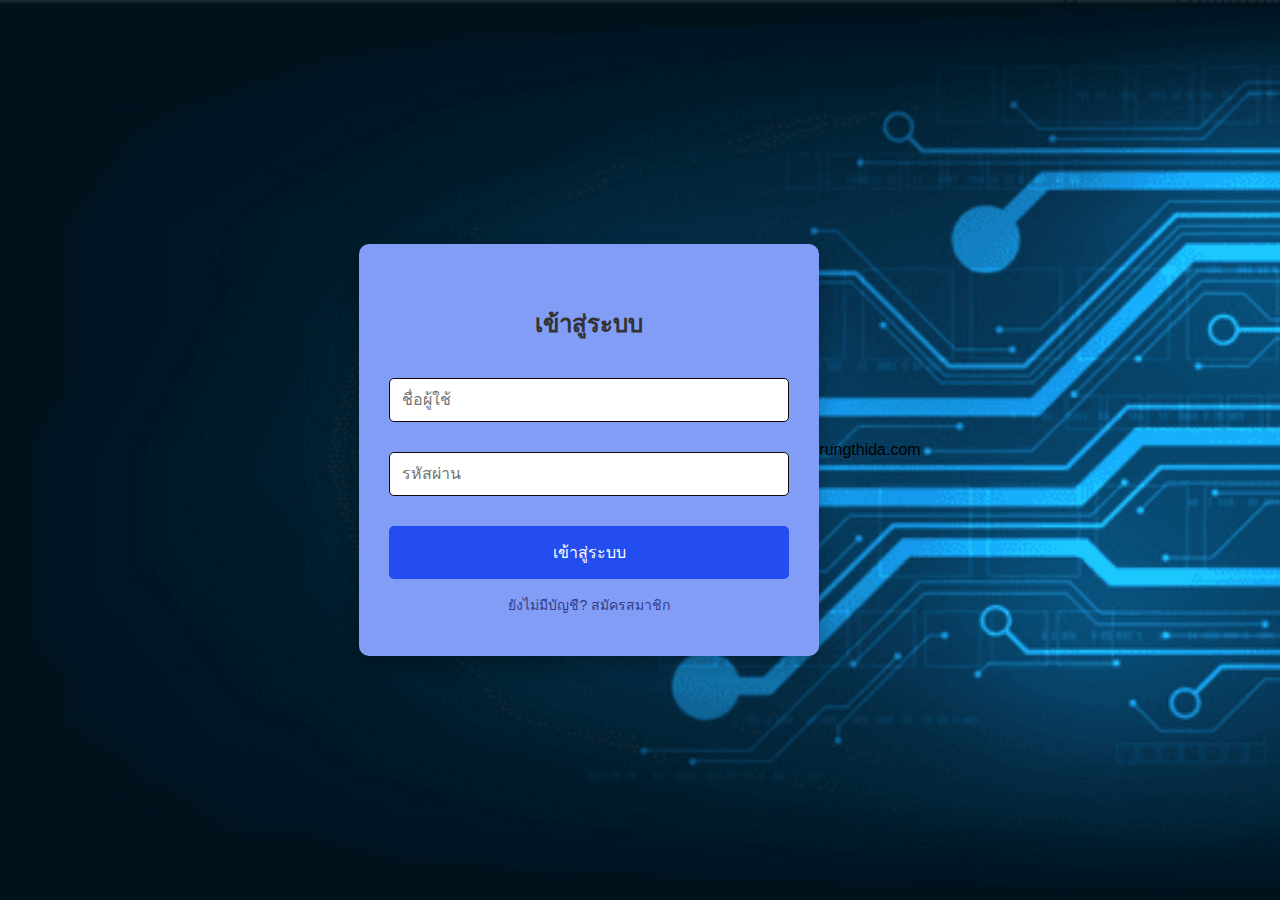
<file: index.html>
<!DOCTYPE html>
<html lang="th">
<head>
  <meta charset="UTF-8" />
  <meta name="viewport" content="width=device-width, initial-scale=1.0"/>
  <title>เข้าสู่ระบบ - อิเล็กทรอนิกส์</title>
  <link rel="stylesheet" href="css/style.css" />
  <style>
    body {
      margin: 0;
      padding: 0;
      font-family: 'Segoe UI', Tahoma, Geneva, Verdana, sans-serif;
      background-image: url('images/pngtree-design-in-the-concept-of-electronic-circuit-boards-png-image_5753784.png');
      background-size: cover;
      background-position: center;
      background-repeat: no-repeat;
      height: 100vh;
      display: flex;
      justify-content: center;
      align-items: center;
    }

    .login-container {
      background-color: lab(65.52% 8.07 -48);
      padding: 40px 30px;
      border-radius: 10px;
      box-shadow: 0 8px 20px rgba(0, 0, 0, 0.3);
      width: 100%;
      max-width: 400px;
    }

    .login-container h2 {
      text-align: center;
      margin-bottom: 25px;
      color: #333;
    }

    .login-container input[type="text"],
    .login-container input[type="password"] {
      width: 100%;
      padding: 12px;
      margin: 10px 0 20px 0;
      border: 1px solid #110707;
      border-radius: 5px;
      box-sizing: border-box;
      font-size: 16px;
    }

    .login-container input[type="submit"],
    .login-container button {
      width: 100%;
      background-color: #244def;
      color: white;
      padding: 14px;
      border: none;
      border-radius: 5px;
      cursor: pointer;
      font-size: 16px;
      transition: background 0.3s;
      margin-top: 10px;
    }

    .login-container input[type="submit"]:hover,
    .login-container button:hover {
      background-color: #1c3076;
    }

    .login-container .forgot {
      display: block;
      text-align: right;
      font-size: 14px;
      color: #666;
      text-decoration: none;
    }

    .toggle-link {
      text-align: center;
      margin-top: 15px;
      font-size: 14px;
      cursor: pointer;
      color: rgba(19, 16, 91, 0.733);
    }

    .toggle-link:hover {
      text-decoration: underline;
    }
  </style>
</head>
<body>

  <div class="login-container">
    <h2 id="form-title">เข้าสู่ระบบ</h2>
    <form id="loginForm">
      <input type="text" id="username" placeholder="ชื่อผู้ใช้" required />
      <input type="password" id="password" placeholder="รหัสผ่าน" required />
      <input type="submit" id="submitBtn" value="เข้าสู่ระบบ" />
    </form>
    <div class="toggle-link" id="toggleForm">ยังไม่มีบัญชี? สมัครสมาชิก</div>
  </div>

  <script>
    const form = document.getElementById("loginForm");
    const toggleLink = document.getElementById("toggleForm");
    const formTitle = document.getElementById("form-title");
    const submitBtn = document.getElementById("submitBtn");

    let isLogin = true;

    toggleLink.addEventListener("click", () => {
      isLogin = !isLogin;
      formTitle.textContent = isLogin ? "เข้าสู่ระบบ" : "สมัครสมาชิก";
      submitBtn.value = isLogin ? "เข้าสู่ระบบ" : "สมัครสมาชิก";
      toggleLink.textContent = isLogin ? "ยังไม่มีบัญชี? สมัครสมาชิก" : "มีบัญชีอยู่แล้ว? เข้าสู่ระบบ";
    });

    form.addEventListener("submit", function (e) {
      e.preventDefault();

      const username = document.getElementById("username").value;
      const password = document.getElementById("password").value;

      if (isLogin) {
        
        const savedUser = localStorage.getItem(username);
        if (savedUser && JSON.parse(savedUser).password === password) {
          localStorage.setItem("currentUser", username);
          alert("เข้าสู่ระบบสำเร็จ!");
          window.location.href = "home.html";
        } else {
          alert("ชื่อผู้ใช้หรือรหัสผ่านไม่ถูกต้อง");
        }
      } else {
        
        if (localStorage.getItem(username)) {
          alert("ชื่อผู้ใช้นี้มีอยู่แล้ว กรุณาใช้ชื่ออื่น");
        } else {
          const userData = {
            username,
            password
          };
          localStorage.setItem(username, JSON.stringify(userData));
          alert("สมัครสมาชิกสำเร็จ! กรุณาเข้าสู่ระบบ");
           
          isLogin = true;
          formTitle.textContent = "เข้าสู่ระบบ";
          submitBtn.value = "เข้าสู่ระบบ";
          toggleLink.textContent = "ยังไม่มีบัญชี? สมัครสมาชิก";
        }
      }
    });
  </script>

</body>
</html>
     rungthida.com
</file>
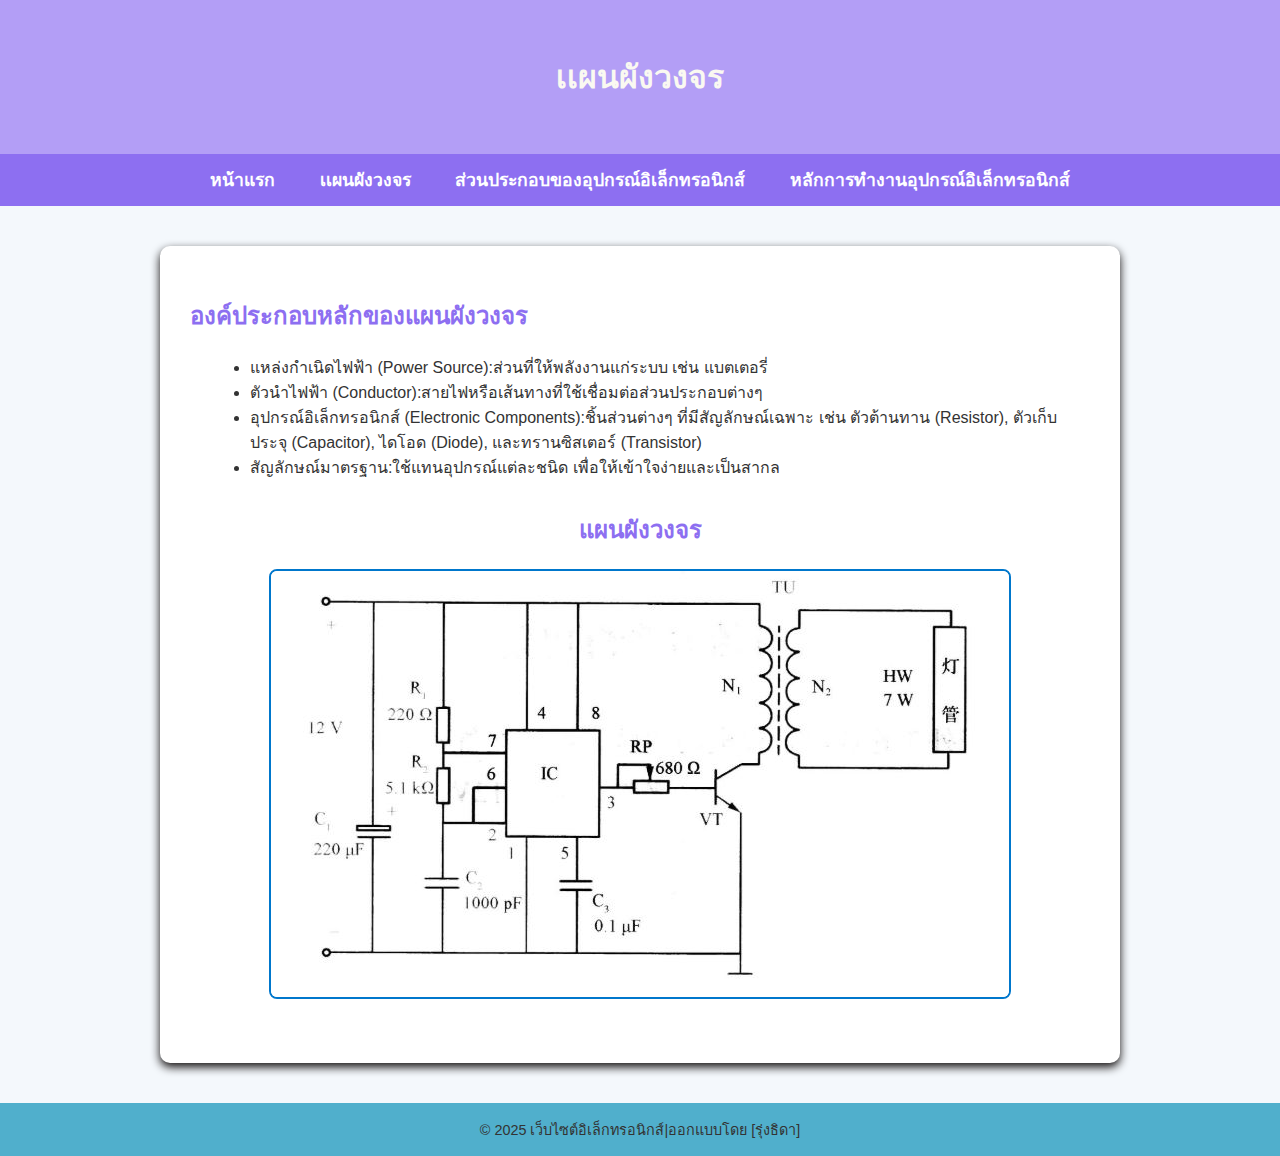
<file: Circuit diagram.html>
<!DOCTYPE html>
<html lang="th">
<head>
  <meta charset="UTF-8">
  <meta name="viewport" content="width=device-width, initial-scale=1.0">
  <title>พื้นฐานวงจรไฟฟ้า</title>
  <style>
    body {
      font-family: 'Segoe UI', sans-serif;
      background-color: #f4f8fc;
      margin: 0;
      padding: 0;
      color: #333;
    }

    header {
      background-color: #b39ef6;
      color: rgb(250, 249, 241);
      padding: 30px;
      text-align: center;
    }
    nav {
      background-color: #8d6ff1;
      text-align: center;
      padding: 12px 0;
    }
    nav a {
      color: white;
      margin:  20px;
      text-decoration: none;
      font-weight: bold;
      font-size: 1.1em;
      transition: color 0.3s;
        }
    .container {
      max-width: 900px;
      margin: 40px auto;
      padding: 30px;
      background-color: #ffffff;
      border-radius: 10px;
      box-shadow: 0 4px 10px rgba(11, 8, 8, 0.982);
    }

    h2 {
      color: #8d6ff1;
      margin-bottom: 20px;
    }

    p {
      font-size: 1.1em;
      margin-bottom: 20px;
    }

    .circuit-diagram {
      text-align: center;
      margin: 30px 0;
    }

    .circuit-diagram img {
      max-width: 100%;
      height: auto;
      border: 2px solid #0077cc;
      border-radius: 8px;
    }

    footer {
      background-color: #50afcc;
      text-align: center;
      padding: 15px;
      margin-top: 40px;
      font-size: 0.9em;
    }

    ul {
      margin-left: 20px;
      margin-bottom: 20px;
    }
  </style>
</head>
<body>

  <header>
    <h1>เเผนผังวงจร</h1>
  </header>
  <nav>
    <a href="home.html">หน้าแรก</a>
    <a href="Circuit diagram.html">เเผนผังวงจร</a>
    <a href="Electronic equipment.html">ส่วนประกอบของอุปกรณ์อิเล็กทรอนิกส์</a>
    <a href="Working principles of electroinc devices.html">หลักการทํางานอุปกรณ์อิเล็กทรอนิกส์</a>
  </nav>

  <div class="container">
    <h2>องค์ประกอบหลักของแผนผังวงจร</h2>
    <ul>
      <li>แหล่งกำเนิดไฟฟ้า (Power Source):ส่วนที่ให้พลังงานแก่ระบบ เช่น แบตเตอรี่</li>
      <li>ตัวนำไฟฟ้า (Conductor):สายไฟหรือเส้นทางที่ใช้เชื่อมต่อส่วนประกอบต่างๆ </li>
      <li>อุปกรณ์อิเล็กทรอนิกส์ (Electronic Components):ชิ้นส่วนต่างๆ ที่มีสัญลักษณ์เฉพาะ เช่น ตัวต้านทาน (Resistor), ตัวเก็บประจุ (Capacitor), ไดโอด (Diode), และทรานซิสเตอร์ (Transistor) </li>
      <li>สัญลักษณ์มาตรฐาน:ใช้แทนอุปกรณ์แต่ละชนิด เพื่อให้เข้าใจง่ายและเป็นสากล </li>
    </ul>

    <div class="circuit-diagram">
      <h2>แผนผังวงจร</h2>
      <img src="images/รูปภาพเเผงผังวงจร.png" alt="รูปภาพเเผงผังวงจร">
    </div>
  </div>

  <footer>
    &copy; 2025 เว็บไซต์อิเล็กทรอนิกส์|ออกแบบโดย [รุ่งธิดา]
  </footer>

</body>
</html>
</file>
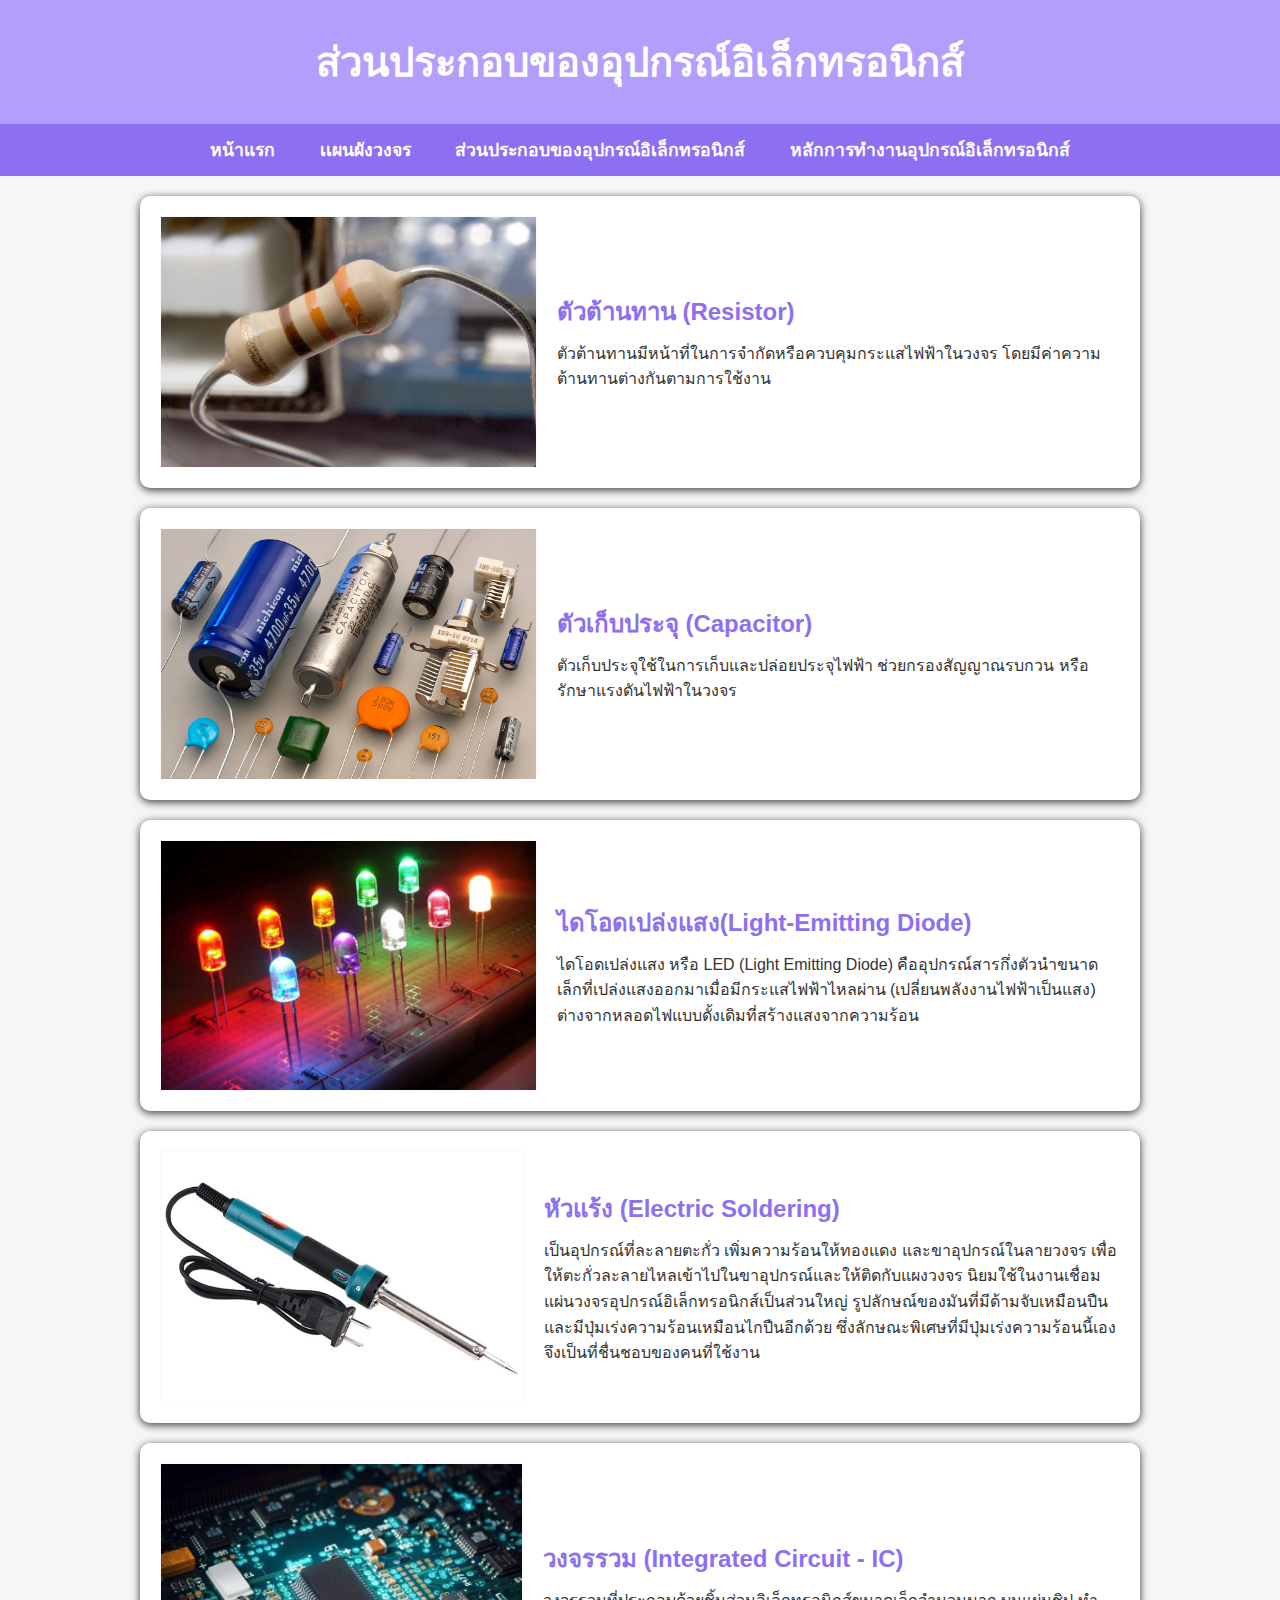
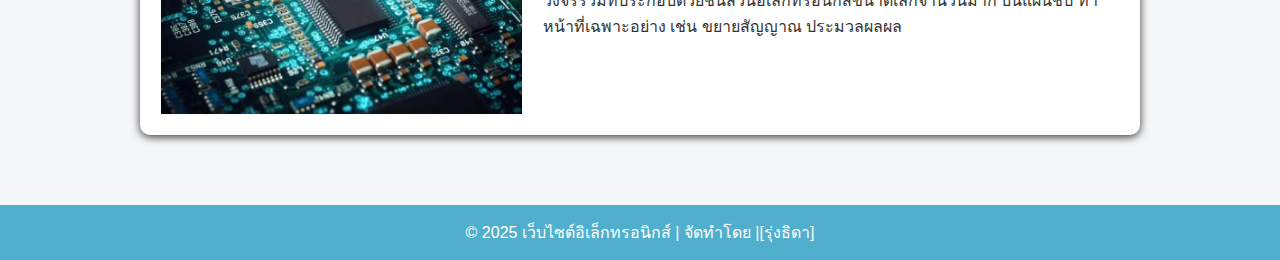
<file: Electronic equipment.html>
<!DOCTYPE html>
<html lang="th">
<head>
    <meta charset="UTF-8">
    <title>ส่วนประกอบของอุปกรณ์อิเล็กทรอนิกส์</title>
    <style>
        body {
            font-family: 'Sarabun', sans-serif;
            margin: 0;
            padding: 0;
            background-color: #f4f6f8;
            color: #333;
        }

        header {
            background-color: #b39efb;
            color: white;
            padding: 30px;
            text-align: center;
        }

        header h1 {
            margin: 0;
            font-size: 2.5em;
        }
        nav {
            background-color: #8d6ff1;
            text-align: center;
            padding: 12px 0;
        }
        nav a {
            color: white;
            margin:  20px;
            text-decoration: none;
            font-weight: bold;
            font-size: 1.1em;
            transition: color 0.3s;
        }
        .container {
            max-width: 1000px;
            margin: auto;
            padding: 20px;
        }

        .part {
            background-color: hsl(0, 0%, 100%);
            margin-bottom: 20px;
            padding: 20px;
            border-radius: 10px;
            box-shadow: 0 2px 8px rgba(6, 1, 1, 0.781);
            display: flex;
            gap: 20px;
            align-items: center;
        }

        .part img {
            width: 375px;
            height: 250px;
            object-fit: contain;
            border-radius: 0.5px;
            background-color: #f9f9f9;
            padding: 0.9px;
        }

        .part h2 {
            margin: 0 0 10px;
            color: #8d6ff1;
        }

        .part p {
            margin: 0;
            line-height: 1.6;
        }

        footer {
            background-color: #50afcc;
            color: white;
            text-align: center;
            padding: 15px;
            margin-top: 30px;
        }

        @media (max-width: 768px) {
            .part {
                flex-direction: column;
                align-items: flex-start;
            }

            .part img {
                width: 100%;
                height: auto;
            }
        }
    </style>
</head>
<body>

    <header>
        <h1>ส่วนประกอบของอุปกรณ์อิเล็กทรอนิกส์</h1>
    </header>
     <nav>
    <a href="home.html">หน้าแรก</a>
    <a href="Circuit diagram.html">เเผนผังวงจร</a>
    <a href="Electronic equipment.html">ส่วนประกอบของอุปกรณ์อิเล็กทรอนิกส์</a>
    <a href="Working principles of electroinc devices.html">หลักการทํางานอุปกรณ์อิเล็กทรอนิกส์</a>
  </nav>

    <div class="container">
        <div class="part">
            <img src="images/Resistor.jpg" alt="Resistor.jpg">
            <div>
                <h2>ตัวต้านทาน (Resistor)</h2>
                <p>ตัวต้านทานมีหน้าที่ในการจำกัดหรือควบคุมกระแสไฟฟ้าในวงจร โดยมีค่าความต้านทานต่างกันตามการใช้งาน</p>
            </div>
        </div>

        <div class="part">
            <img src="images/Capacitor.jpg" alt="Capacitor.jpg">
            <div>
                <h2>ตัวเก็บประจุ (Capacitor)</h2>
                <p>ตัวเก็บประจุใช้ในการเก็บและปล่อยประจุไฟฟ้า ช่วยกรองสัญญาณรบกวน หรือรักษาแรงดันไฟฟ้าในวงจร</p>
            </div>
        </div>

        <div class="part">
            <img src="images/Light-emitting diode.jpg" alt="Light-emitting diode.jpg">
            <div>
                <h2>ไดโอดเปล่งแสง(Light-Emitting Diode)</h2>
                <p>ไดโอดเปล่งแสง หรือ LED (Light Emitting Diode) คืออุปกรณ์สารกึ่งตัวนำขนาดเล็กที่เปล่งแสงออกมาเมื่อมีกระแสไฟฟ้าไหลผ่าน (เปลี่ยนพลังงานไฟฟ้าเป็นแสง) ต่างจากหลอดไฟแบบดั้งเดิมที่สร้างแสงจากความร้อน</p>
            </div>
        </div>

        <div class="part">
            <img src="images/Electric soldering.jpg" alt="Electric soldering.jpg">
            <div>
                <h2> หัวแร้ง (Electric Soldering)</h2>
                <p>เป็นอุปกรณ์ที่ละลายตะกั่ว เพิ่มความร้อนให้ทองแดง และขาอุปกรณ์ในลายวงจร เพื่อให้ตะกั่วละลายไหลเข้าไปในขาอุปกรณ์และให้ติดกับแผงวงจร นิยมใช้ในงานเชื่อมแผ่นวงจรอุปกรณ์อิเล็กทรอนิกส์เป็นส่วนใหญ่ รูปลักษณ์ของมันที่มีด้ามจับเหมือนปืน และมีปุ่มเร่งความร้อนเหมือนไกปืนอีกด้วย ซึ่งลักษณะพิเศษที่มีปุ่มเร่งความร้อนนี้เอง จึงเป็นที่ชื่นชอบของคนที่ใช้งาน </p>
            </div>
        </div>

        <div class="part">
            <img src="images/integrated circuit.webp" alt="integrated circuit.webp">
            <div>
                <h2>วงจรรวม (Integrated Circuit - IC)</h2>
                <p>วงจรรวมที่ประกอบด้วยชิ้นส่วนอิเล็กทรอนิกส์ขนาดเล็กจำนวนมาก บนแผ่นชิป ทำหน้าที่เฉพาะอย่าง เช่น ขยายสัญญาณ ประมวลผลผล</p>
            </div>
        </div>
    </div>

    <footer>
        &copy; 2025 เว็บไซต์อิเล็กทรอนิกส์ | จัดทำโดย |[รุ่งธิดา]
    </footer>

</body>
</html>
</file>
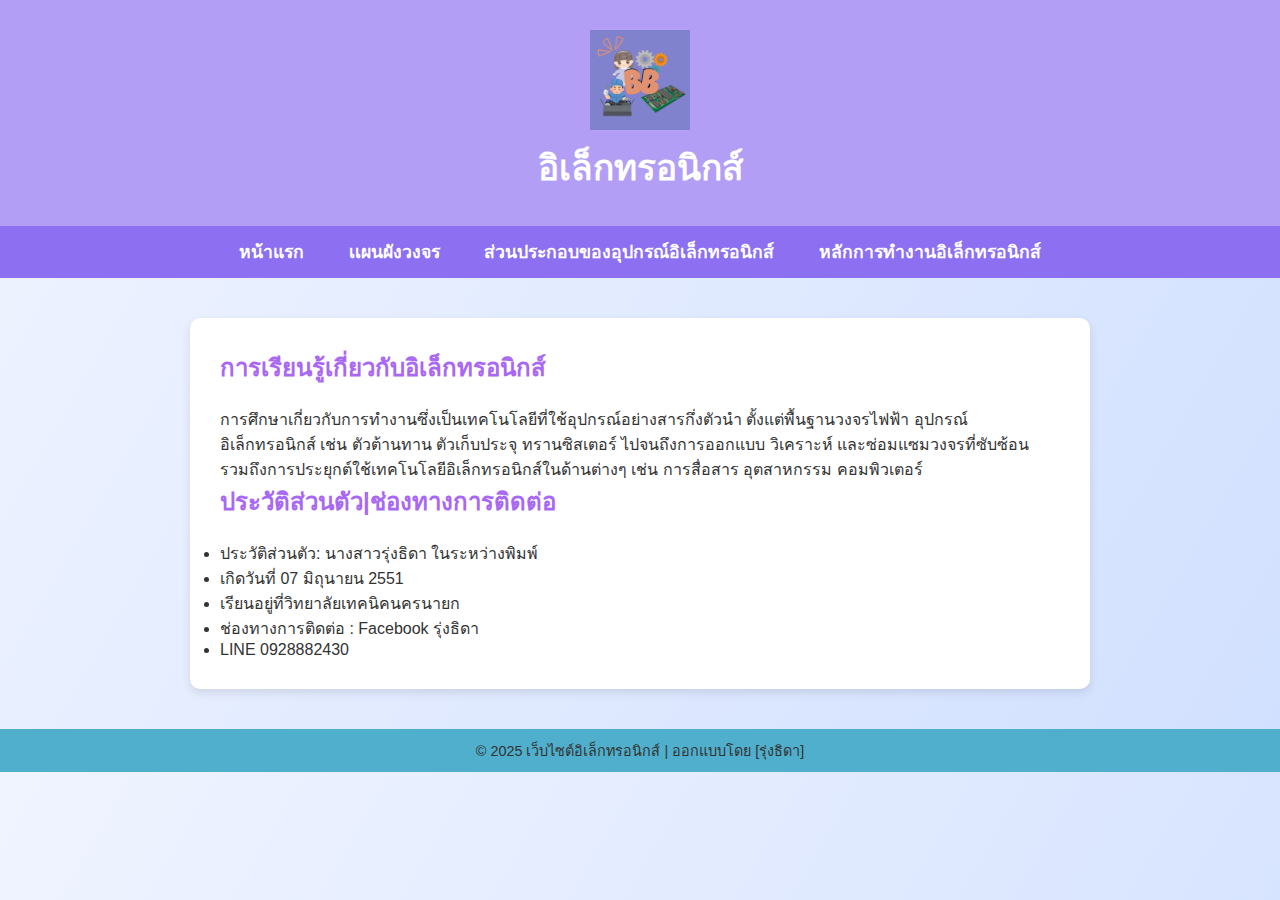
<file: home.html>
<!DOCTYPE html>
<html lang="th">
<head>
  <meta charset="UTF-8" />
  <meta name="viewport" content="width=device-width, initial-scale=1.0"/>
  <title>หน้าแรก อิเล็กทรอนิกส์</title>
  <style>
    * {
      margin: 0;
      padding: 0;
      box-sizing: border-box;
    }

    body {
      font-family: 'Segoe UI', Tahoma, Geneva, Verdana, sans-serif;
      background: linear-gradient(120deg, #f0f4ff, #d1e0ff);
      color: #333;
    }

    header {
      background-color: #b39ef6;
      color: white;
      padding: 30px;
      display: flex;
      align-items: center;
      justify-content: center;
      flex-direction: column;
    }

    header img {
      width: 100px;
      height: auto;
      margin-bottom: 10px;
    }

    header h1 {
      font-size: 2.2em;
    }

    nav {
      background-color: #8d6ff1;
      text-align: center;
      padding: 12px 0;
    }

    nav a {
      color: white;
      margin:  20px;
      text-decoration: none;
      font-weight: bold;
      font-size: 1.1em;
      transition: color 0.3s;
    }

    nav a:hover {
      color: #ffdd57;
    }

    .container {
      max-width: 900px;
      margin: 40px auto;
      padding: 30px;
      background: white;
      border-radius: 10px;
      box-shadow: 0 4px 10px rgba(7, 5, 5, 0.1);
    }

    h2 {
      color: #a968f4;
      margin-bottom: 20px;
    }

    footer {
      background-color: #50afcc;
      text-align: center;
      padding: 10px;
      margin-top: 10px;
      font-size: 0.9em;
    }
  </style>
</head>
<body>

  <header>
    <img src="images/bB.png" alt="bB.png" />
    <h1>อิเล็กทรอนิกส์</h1>
  </header>

  <nav>
    <a href="home.html">หน้าแรก</a>
    <a href="Circuit diagram.html">เเผนผังวงจร</a>
    <a href="Electronic equipment.html">ส่วนประกอบของอุปกรณ์อิเล็กทรอนิกส์</a>
    <a href="#">หลักการทํางานอิเล็กทรอนิกส์</a>
  </nav>

  <div class="container">
    <h2>การเรียนรู้เกี่ยวกับอิเล็กทรอนิกส์</h2>
    <p>
      การศึกษาเกี่ยวกับการทำงานซึ่งเป็นเทคโนโลยีที่ใช้อุปกรณ์อย่างสารกึ่งตัวนำ ตั้งแต่พื้นฐานวงจรไฟฟ้า อุปกรณ์อิเล็กทรอนิกส์ เช่น ตัวต้านทาน ตัวเก็บประจุ ทรานซิสเตอร์ ไปจนถึงการออกแบบ วิเคราะห์ และซ่อมแซมวงจรที่ซับซ้อน รวมถึงการประยุกต์ใช้เทคโนโลยีอิเล็กทรอนิกส์ในด้านต่างๆ เช่น การสื่อสาร อุตสาหกรรม คอมพิวเตอร์
    </p>

    <h2>ประวัติส่วนตัว|ช่องทางการติดต่อ</h2>
    <ul>
      <li>ประวัติส่วนตัว: นางสาวรุ่งธิดา ในระหว่างพิมพ์</li>
      <li>เกิดวันที่ 07 มิถุนายน 2551</li>
      <li> เรียนอยู่ที่วิทยาลัยเทคนิคนครนายก</li>
      <li>ช่องทางการติดต่อ : Facebook รุ่งธิดา</li>
      <li> LINE 0928882430</li>
      </li>
    </ul>
  </div>

  <footer>
    &copy; 2025 เว็บไซต์อิเล็กทรอนิกส์ | ออกแบบโดย [รุ่งธิดา]
  </footer>

</body>
</html>
</file>
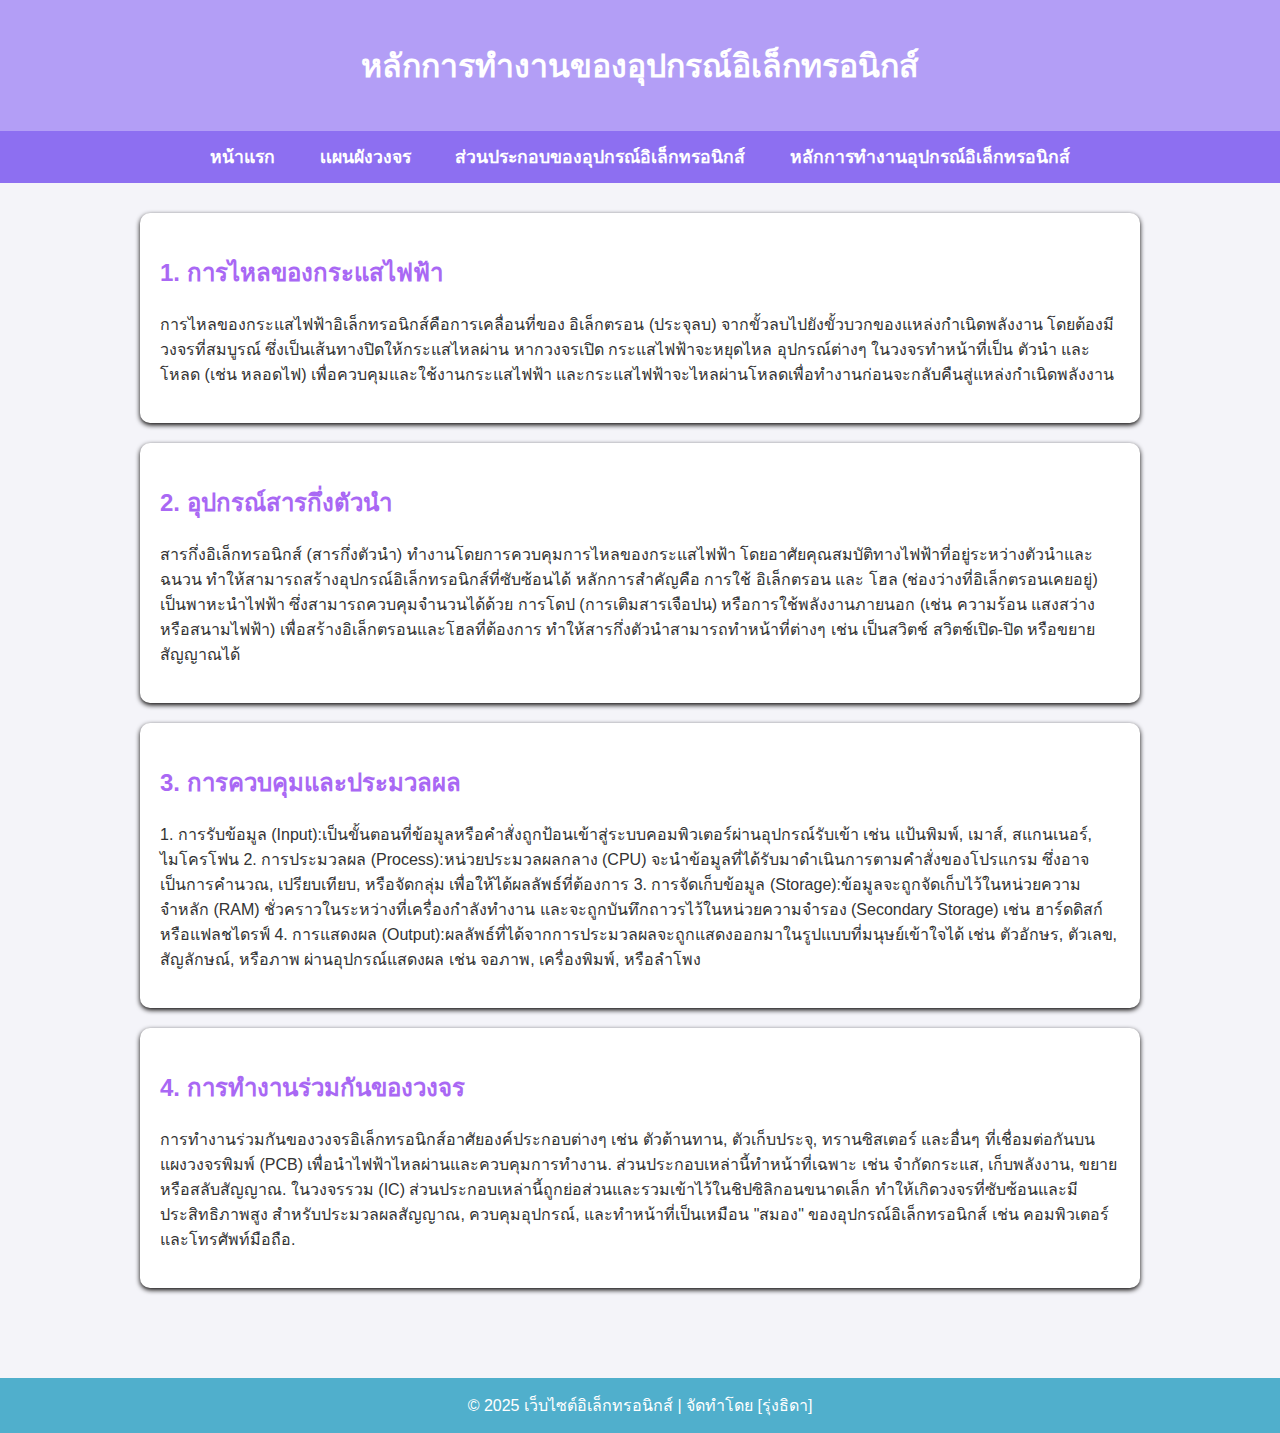
<file: Working principles of electroinc devices.html>
<!DOCTYPE html>
<html lang="th">
<head>
  <meta charset="UTF-8">
  <title>หลักการทำงานของอุปกรณ์อิเล็กทรอนิกส์</title>
  <style>
    body {
      font-family: 'Sarabun', sans-serif;
      background-color: #f4f4f9;
      color: #333;
      margin: 0;
      padding: 0;
    }

    header {
      background-color: #b39ef6;
      color: white;
      padding: 40px ;
      text-align: center;
      box-shadow: 0 4px 10px rgba(0, 0, 0, 0.1);
    }
    
    nav{
        background-color: #8d6ff1;
        text-align: center;
        padding: 12px 0;
    }
    nav a{
        color: white;
        margin: 20px;
        text-decoration: none;
        font-weight: bold;
        font-size: 1.1em;
        transition: color 0.3s;
    }
    h1 {
      margin: 0;
      font-size: 2em;
    }
    h2{
        color: #a968f4;
        margin-bottom: 20px;
    }
    .container {
      padding: 30px;
      max-width: 1000px;
      margin: auto;
    }

    .card {
      background-color: white;
      padding: 20px;
      margin-bottom: 20px;
      border-radius: 10px;
      box-shadow: 0 2px 5px rgb(6, 4, 4);
    }
    footer {
      text-align: center;
      padding: 15px;
      background-color: #50afcc;
      color: white;
      margin-top: 40px;
    }
  </style>
</head>
<body>
  <header>
    <h1>หลักการทำงานของอุปกรณ์อิเล็กทรอนิกส์</h1>
  </header>
  <nav> 
    <a href="home.html">หน้าแรก</a> 
    <a href="Circuit diagram.html">เเผนผังวงจร</a> 
    <a href="Electronic equipment.html">ส่วนประกอบของอุปกรณ์อิเล็กทรอนิกส์</a> 
    <a href="Working principles of electroinc devices.html">หลักการทํางานอุปกรณ์อิเล็กทรอนิกส์</a>
 </nav> 
  <div class="container">
    <div class="card">
      <h2>1. การไหลของกระแสไฟฟ้า</h2>
      <p>
        การไหลของกระแสไฟฟ้าอิเล็กทรอนิกส์คือการเคลื่อนที่ของ อิเล็กตรอน (ประจุลบ) จากขั้วลบไปยังขั้วบวกของแหล่งกำเนิดพลังงาน โดยต้องมี วงจรที่สมบูรณ์ ซึ่งเป็นเส้นทางปิดให้กระแสไหลผ่าน หากวงจรเปิด กระแสไฟฟ้าจะหยุดไหล อุปกรณ์ต่างๆ ในวงจรทำหน้าที่เป็น ตัวนำ และ โหลด (เช่น หลอดไฟ) เพื่อควบคุมและใช้งานกระแสไฟฟ้า และกระแสไฟฟ้าจะไหลผ่านโหลดเพื่อทำงานก่อนจะกลับคืนสู่แหล่งกำเนิดพลังงาน 
      </p>
    </div>

    <div class="card">
      <h2>2. อุปกรณ์สารกึ่งตัวนำ</h2>
      <p>
        สารกึ่งอิเล็กทรอนิกส์ (สารกึ่งตัวนำ) ทำงานโดยการควบคุมการไหลของกระแสไฟฟ้า โดยอาศัยคุณสมบัติทางไฟฟ้าที่อยู่ระหว่างตัวนำและฉนวน ทำให้สามารถสร้างอุปกรณ์อิเล็กทรอนิกส์ที่ซับซ้อนได้ หลักการสำคัญคือ การใช้ อิเล็กตรอน และ โฮล (ช่องว่างที่อิเล็กตรอนเคยอยู่) เป็นพาหะนำไฟฟ้า ซึ่งสามารถควบคุมจำนวนได้ด้วย การโดป (การเติมสารเจือปน) หรือการใช้พลังงานภายนอก (เช่น ความร้อน แสงสว่าง หรือสนามไฟฟ้า) เพื่อสร้างอิเล็กตรอนและโฮลที่ต้องการ ทำให้สารกึ่งตัวนำสามารถทำหน้าที่ต่างๆ เช่น เป็นสวิตช์ สวิตช์เปิด-ปิด หรือขยายสัญญาณได้
      </p>
    </div>

    <div class="card">
      <h2>3. การควบคุมและประมวลผล</h2>
      <p>
        1. การรับข้อมูล (Input):เป็นขั้นตอนที่ข้อมูลหรือคำสั่งถูกป้อนเข้าสู่ระบบคอมพิวเตอร์ผ่านอุปกรณ์รับเข้า เช่น แป้นพิมพ์, เมาส์, สแกนเนอร์, ไมโครโฟน 
        2. การประมวลผล (Process):หน่วยประมวลผลกลาง (CPU) จะนำข้อมูลที่ได้รับมาดำเนินการตามคำสั่งของโปรแกรม ซึ่งอาจเป็นการคำนวณ, เปรียบเทียบ, หรือจัดกลุ่ม เพื่อให้ได้ผลลัพธ์ที่ต้องการ 
        3. การจัดเก็บข้อมูล (Storage):ข้อมูลจะถูกจัดเก็บไว้ในหน่วยความจำหลัก (RAM) ชั่วคราวในระหว่างที่เครื่องกำลังทำงาน และจะถูกบันทึกถาวรไว้ในหน่วยความจำรอง (Secondary Storage) เช่น ฮาร์ดดิสก์ หรือแฟลชไดรฟ์ 
        4. การแสดงผล (Output):ผลลัพธ์ที่ได้จากการประมวลผลจะถูกแสดงออกมาในรูปแบบที่มนุษย์เข้าใจได้ เช่น ตัวอักษร, ตัวเลข, สัญลักษณ์, หรือภาพ ผ่านอุปกรณ์แสดงผล เช่น จอภาพ, เครื่องพิมพ์, หรือลำโพง 
      </p>
    </div>

    <div class="card">
      <h2>4. การทำงานร่วมกันของวงจร</h2>
      <p>
        การทำงานร่วมกันของวงจรอิเล็กทรอนิกส์อาศัยองค์ประกอบต่างๆ เช่น ตัวต้านทาน, ตัวเก็บประจุ, ทรานซิสเตอร์ และอื่นๆ ที่เชื่อมต่อกันบนแผงวงจรพิมพ์ (PCB) เพื่อนำไฟฟ้าไหลผ่านและควบคุมการทำงาน. ส่วนประกอบเหล่านี้ทำหน้าที่เฉพาะ เช่น จำกัดกระแส, เก็บพลังงาน, ขยายหรือสลับสัญญาณ. ในวงจรรวม (IC) ส่วนประกอบเหล่านี้ถูกย่อส่วนและรวมเข้าไว้ในชิปซิลิกอนขนาดเล็ก ทำให้เกิดวงจรที่ซับซ้อนและมีประสิทธิภาพสูง สำหรับประมวลผลสัญญาณ, ควบคุมอุปกรณ์, และทำหน้าที่เป็นเหมือน "สมอง" ของอุปกรณ์อิเล็กทรอนิกส์ เช่น คอมพิวเตอร์และโทรศัพท์มือถือ. 
      </p>
    </div>
  </div>

  <footer>
    &copy; 2025 เว็บไซต์อิเล็กทรอนิกส์ | จัดทําโดย [รุ่งธิดา]
  </footer>
</body>
</html>
</file>
<file: css/style.css>
body {
      margin: 0;
      padding: 0;
      font-family: 'Segoe UI', Tahoma, Geneva, Verdana, sans-serif;
      background-image: url('images/pngtree-design-in-the-concept-of-electronic-circuit-boards-png-image_5753784.png');
      background-size: cover;
      background-position: center;
      background-repeat: no-repeat;
      height: 100vh;
      display: flex;
      justify-content: center;
      align-items: center;
    }

    .login-container {
      background-color: lab(65.52% 8.07 -48);
      padding: 40px 30px;
      border-radius: 10px;
      box-shadow: 0 8px 20px rgba(0, 0, 0, 0.3);
      width: 100%;
      max-width: 400px;
    }

    .login-container h2 {
      text-align: center;
      margin-bottom: 25px;
      color: #333;
    }

    .login-container input[type="text"],
    .login-container input[type="password"] {
      width: 100%;
      padding: 12px;
      margin: 10px 0 20px 0;
      border: 1px solid #110707;
      border-radius: 5px;
      box-sizing: border-box;
      font-size: 16px;
    }

    .login-container input[type="submit"],
    .login-container button {
      width: 100%;
      background-color: #244def;
      color: white;
      padding: 14px;
      border: none;
      border-radius: 5px;
      cursor: pointer;
      font-size: 16px;
      transition: background 0.3s;
      margin-top: 10px;
    }

    .login-container input[type="submit"]:hover,
    .login-container button:hover {
      background-color: #1c3076;
    }

    .login-container .forgot {
      display: block;
      text-align: right;
      font-size: 14px;
      color: #666;
      text-decoration: none;
    }

    .toggle-link {
      text-align: center;
      margin-top: 15px;
      font-size: 14px;
      cursor: pointer;
      color: rgba(19, 16, 91, 0.733);
    }

    .toggle-link:hover {
      text-decoration: underline;
    }
</file>
